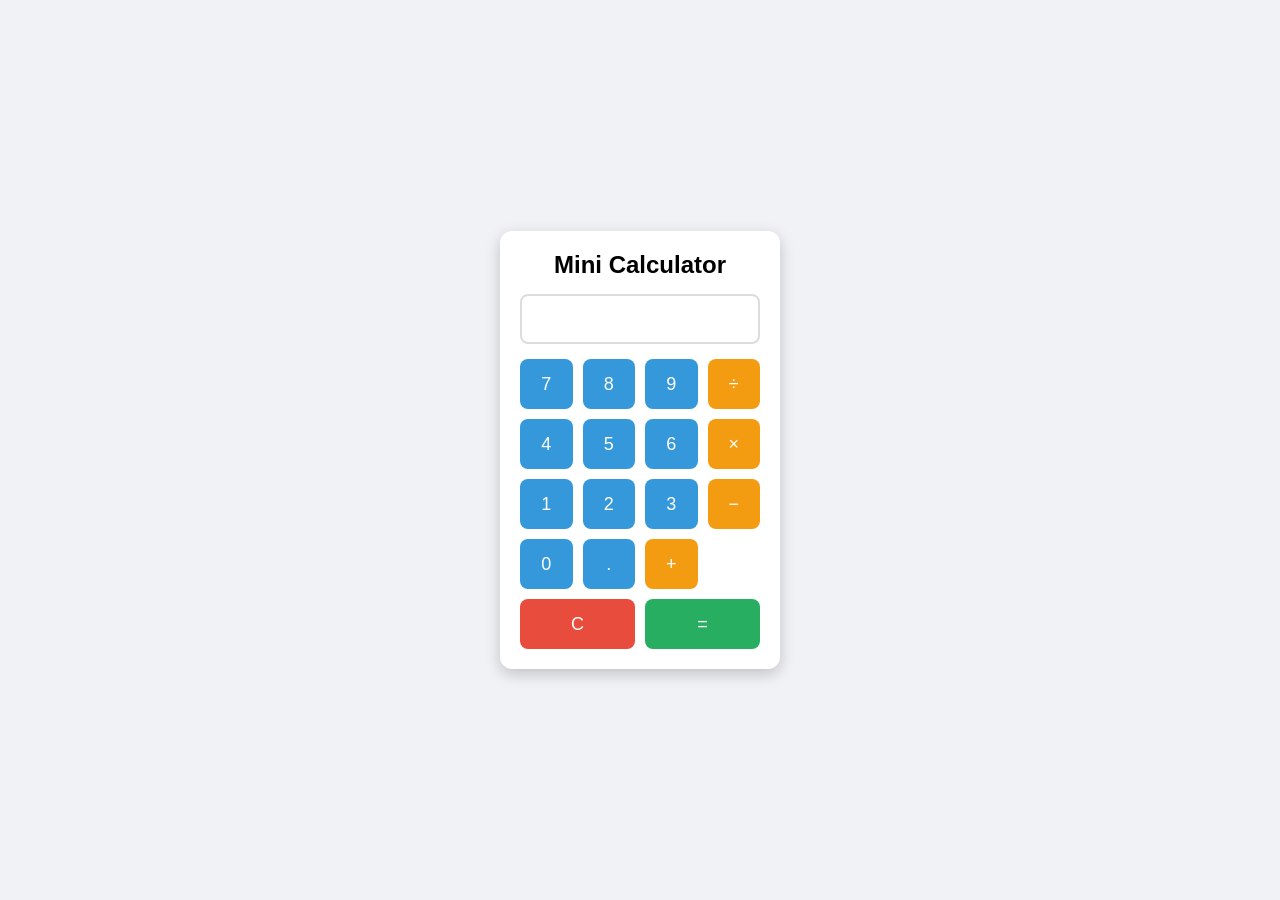
<file: website3/task/mini calculator/index.html>
<!DOCTYPE html>
<html lang="en">
<head>
    <meta charset="UTF-8">
    <meta name="viewport" content="width=device-width, initial-scale=1.0">
    <title>Mini Calculator</title>
    <style>
        * {
            margin: 0;
            padding: 0;
            box-sizing: border-box;
            font-family: Arial, sans-serif;
        }

        body {
            display: flex;
            justify-content: center;
            align-items: center;
            height: 100vh;
            background: #f0f2f5;
        }

        .calculator {
            background: white;
            padding: 20px;
            border-radius: 12px;
            box-shadow: 0 5px 15px rgba(0,0,0,0.2);
            width: 280px;
        }

        h2 {
            text-align: center;
            margin-bottom: 15px;
        }

        #display {
            width: 100%;
            height: 50px;
            font-size: 22px;
            text-align: right;
            margin-bottom: 15px;
            padding: 10px;
            border: 2px solid #ddd;
            border-radius: 8px;
        }

        .buttons {
            display: grid;
            grid-template-columns: repeat(4, 1fr);
            gap: 10px;
        }

        button {
            height: 50px;
            font-size: 18px;
            border: none;
            border-radius: 8px;
            cursor: pointer;
            background: #3498db;
            color: white;
            transition: 0.3s;
        }

        button:hover {
            background: #2980b9;
        }

        .operator {
            background: #f39c12;
        }

        .operator:hover {
            background: #d68910;
        }

        .equal {
            background: #27ae60;
            grid-column: span 2;
        }

        .equal:hover {
            background: #1e8449;
        }

        .clear {
            background: #e74c3c;
            grid-column: span 2;
        }

        .clear:hover {
            background: #c0392b;
        }
    </style>
</head>
<body>

<div class="calculator">
    <h2>Mini Calculator</h2>
    <input type="text" id="display" readonly>

    <div class="buttons">
        <button onclick="appendValue('7')">7</button>
        <button onclick="appendValue('8')">8</button>
        <button onclick="appendValue('9')">9</button>
        <button class="operator" onclick="appendValue('/')">÷</button>

        <button onclick="appendValue('4')">4</button>
        <button onclick="appendValue('5')">5</button>
        <button onclick="appendValue('6')">6</button>
        <button class="operator" onclick="appendValue('*')">×</button>

        <button onclick="appendValue('1')">1</button>
        <button onclick="appendValue('2')">2</button>
        <button onclick="appendValue('3')">3</button>
        <button class="operator" onclick="appendValue('-')">−</button>

        <button onclick="appendValue('0')">0</button>
        <button onclick="appendValue('.')">.</button>
        <button class="operator" onclick="appendValue('+')">+</button>

        <button class="clear" onclick="clearDisplay()">C</button>
        <button class="equal" onclick="calculate()">=</button>
    </div>
</div>

<script>
    const display = document.getElementById("display");

    function appendValue(value) {
        display.value += value;
    }

    function clearDisplay() {
        display.value = "";
    }

    function calculate() {
        try {
            display.value = eval(display.value);
        } catch {
            display.value = "Error";
        }
    }
</script>

</body>
</html>
</file>
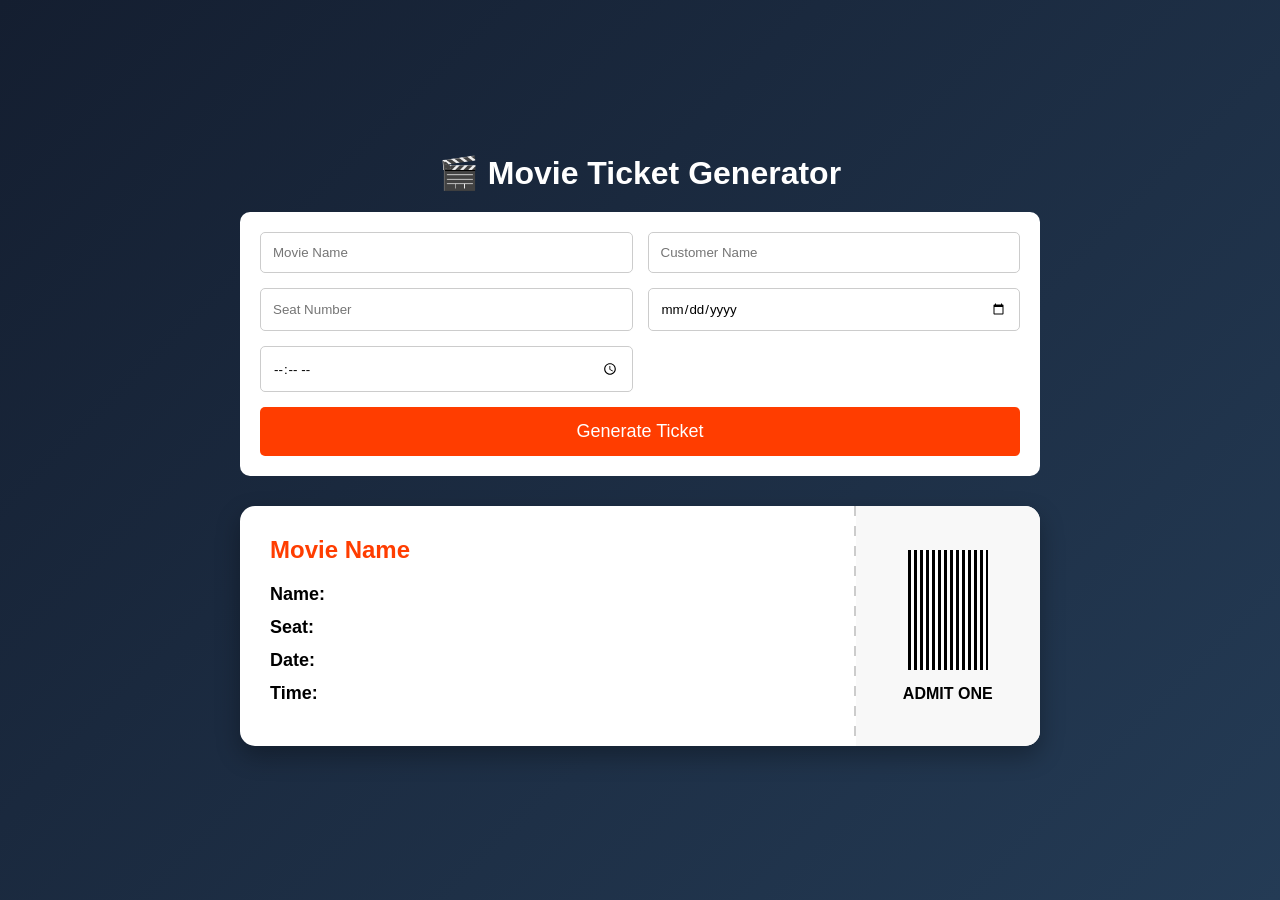
<file: website3/task/movie ticket/index.html>
<!DOCTYPE html>
<html lang="en">
<head>
    <meta charset="UTF-8">
    <meta name="viewport" content="width=device-width, initial-scale=1.0">
    <title>Movie Ticket Generator</title>
    <link rel="stylesheet" href="style.css">
</head>
<body>

<div class="container">
    <h1>🎬 Movie Ticket Generator</h1>

    <div class="form">
        <input type="text" id="movie" placeholder="Movie Name">
        <input type="text" id="name" placeholder="Customer Name">
        <input type="text" id="seat" placeholder="Seat Number">
        <input type="date" id="date">
        <input type="time" id="time">
        <button onclick="generateTicket()">Generate Ticket</button>
    </div>

    <div class="ticket" id="ticket">
        <div class="left">
            <h2 id="ticketMovie">Movie Name</h2>

            <div class="info">
                <p><strong>Name:</strong> <span id="ticketName"></span></p>
                <p><strong>Seat:</strong> <span id="ticketSeat"></span></p>
                <p><strong>Date:</strong> <span id="ticketDate"></span></p>
                <p><strong>Time:</strong> <span id="ticketTime"></span></p>
            </div>
        </div>

        <div class="divider"></div>

        <div class="right">
            <div class="barcode"></div>
            <p>ADMIT ONE</p>
        </div>
    </div>
</div>

<script src="script.js"></script>

</body>
</html>
</file>
<file: website3/task/movie ticket/style.css>
*{
    margin:0;
    padding:0;
    box-sizing:border-box;
    font-family:Arial, Helvetica, sans-serif;
}

body{
    background:linear-gradient(135deg,#141e30,#243b55);
    display:flex;
    justify-content:center;
    align-items:center;
    min-height:100vh;
}

.container{
    width:800px;
    max-width:95%;
}

h1{
    text-align:center;
    color:#fff;
    margin-bottom:20px;
}

.form{
    background:#fff;
    padding:20px;
    border-radius:10px;
    display:grid;
    grid-template-columns:1fr 1fr;
    gap:15px;
    margin-bottom:30px;
}

.form input{
    padding:12px;
    border:1px solid #ccc;
    border-radius:5px;
}

button{
    grid-column:span 2;
    padding:14px;
    border:none;
    background:#ff3d00;
    color:white;
    font-size:18px;
    cursor:pointer;
    border-radius:5px;
}

button:hover{
    background:#d32f2f;
}

.ticket{
    display:none;
    background:white;
    border-radius:15px;
    overflow:hidden;
    display:flex;
    box-shadow:0 10px 25px rgba(0,0,0,.3);
}

.left{
    flex:3;
    padding:30px;
}

.left h2{
    color:#ff3d00;
    margin-bottom:20px;
}

.info p{
    margin:12px 0;
    font-size:18px;
}

.divider{
    width:2px;
    background:repeating-linear-gradient(
        to bottom,
        #ccc 0,
        #ccc 10px,
        transparent 10px,
        transparent 20px
    );
}

.right{
    flex:1;
    display:flex;
    flex-direction:column;
    justify-content:center;
    align-items:center;
    background:#f8f8f8;
}

.barcode{
    width:80px;
    height:120px;
    background:repeating-linear-gradient(
        90deg,
        #000 0,
        #000 3px,
        #fff 3px,
        #fff 6px
    );
    margin-bottom:15px;
}

.right p{
    font-weight:bold;
}
</file>
